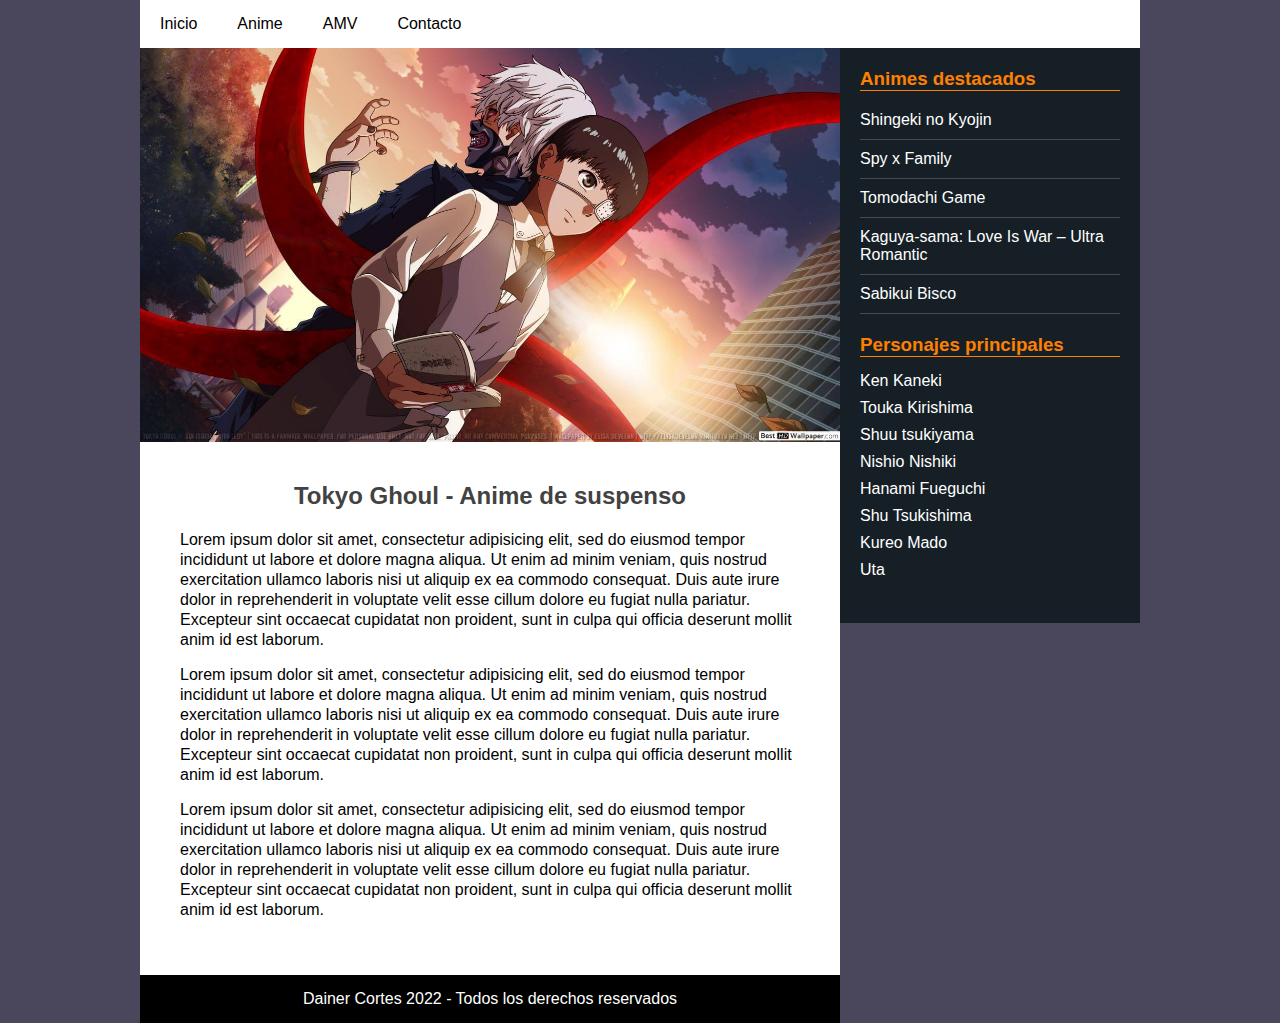
<file: index.html>
<!DOCTYPE html>
<html lang="es">
<head>
	<meta charset="utf-8">
	<meta name="viewport" content="width=device-width, initial-scale=1">
	<title>Inicio</title>
	<link rel="stylesheet" type="text/css" href="css/style.css">
</head>
<body>
	<div class="contenedor">
		<header>
			<nav>
				<ul>
					<li><a href="index.html">Inicio</a></li>
					<li><a href="anime.html">Anime</a></li>
					<li><a href="amv.html">AMV</a></li>
					<li><a href="https://www.tiktok.com/@universof4" target="_blank">Contacto</a></li>
				</ul>
			</nav>
		</header>
		<section class="main">
			<div class="imagen">
				<img src="img/img7.jpg" alt="imagen">
			</div>
			<section class="posts">
				<article>
					<h2>Tokyo Ghoul - Anime de suspenso</h2>
					<p>Lorem ipsum dolor sit amet, consectetur adipisicing elit, sed do eiusmod
					tempor incididunt ut labore et dolore magna aliqua. Ut enim ad minim veniam,
					quis nostrud exercitation ullamco laboris nisi ut aliquip ex ea commodo
					consequat. Duis aute irure dolor in reprehenderit in voluptate velit esse
					cillum dolore eu fugiat nulla pariatur. Excepteur sint occaecat cupidatat non
					proident, sunt in culpa qui officia deserunt mollit anim id est laborum.</p>
					<p>Lorem ipsum dolor sit amet, consectetur adipisicing elit, sed do eiusmod
					tempor incididunt ut labore et dolore magna aliqua. Ut enim ad minim veniam,
					quis nostrud exercitation ullamco laboris nisi ut aliquip ex ea commodo
					consequat. Duis aute irure dolor in reprehenderit in voluptate velit esse
					cillum dolore eu fugiat nulla pariatur. Excepteur sint occaecat cupidatat non
					proident, sunt in culpa qui officia deserunt mollit anim id est laborum.</p>
					<p>Lorem ipsum dolor sit amet, consectetur adipisicing elit, sed do eiusmod
					tempor incididunt ut labore et dolore magna aliqua. Ut enim ad minim veniam,
					quis nostrud exercitation ullamco laboris nisi ut aliquip ex ea commodo
					consequat. Duis aute irure dolor in reprehenderit in voluptate velit esse
					cillum dolore eu fugiat nulla pariatur. Excepteur sint occaecat cupidatat non
					proident, sunt in culpa qui officia deserunt mollit anim id est laborum.</p>
				</article>
			</section>
		</section>
		<aside>
			<div class="widget">
				<h3 class="titulo">Animes destacados</h3>
				<ul>
					<li><a href="#">Shingeki no Kyojin</a></li>
					<li><a href="#">Spy x Family</a></li>
					<li><a href="#">Tomodachi Game</a></li>
					<li><a href="#">Kaguya-sama: Love Is War – Ultra Romantic</a></li>
					<li><a href="#">Sabikui Bisco</a></li>
				</ul>
			</div>
			<div class="widget">
				<h3 class="titulo">Personajes principales</h3>
				<p>Ken Kaneki</p>
				<p>Touka Kirishima</p>
				<p>Shuu tsukiyama</p>
				<p>Nishio Nishiki</p>
				<p>Hanami Fueguchi</p>
				<p>Shu Tsukishima</p>
				<p>Kureo Mado</p>
				<p>Uta</p>
			</div>
		</aside>
		<footer>
			<p>Dainer Cortes 2022 - Todos los derechos reservados</p>
		</footer>
	</div>
</body>
</html>
</file>
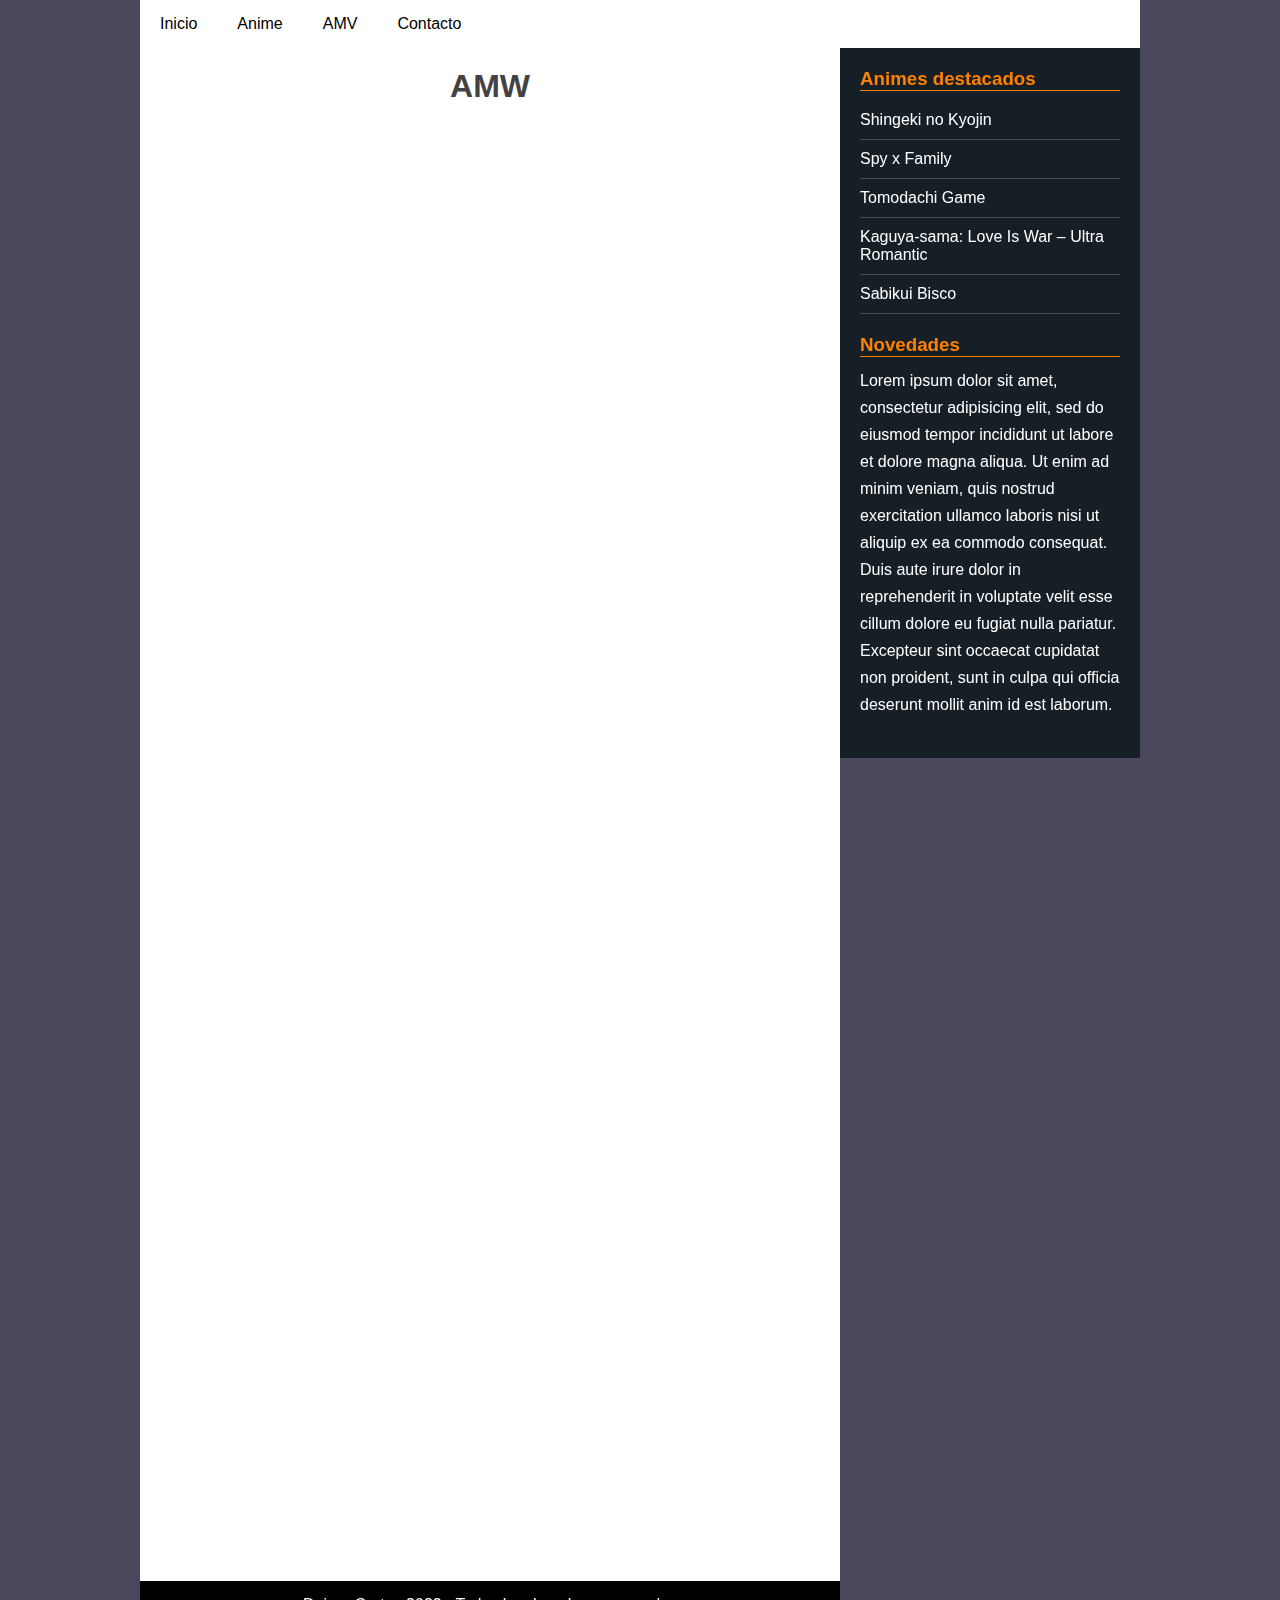
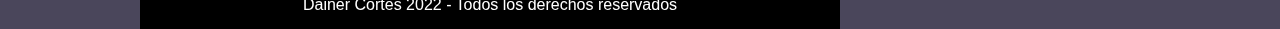
<file: amv.html>
<!DOCTYPE html>
<html lang="es">
<head>
	<meta charset="utf-8">
	<meta name="viewport" content="width=device-width, initial-scale=1">
	<title>AMV</title>
	<link rel="stylesheet" type="text/css" href="css/style.css">
</head>
<body>
	<div class="contenedor">
		<header>
			<nav>
				<ul>
					<li><a href="index.html">Inicio</a></li>
					<li><a href="anime.html">Anime</a></li>
					<li><a href="amv.html">AMV</a></li>
					<li><a href="https://www.tiktok.com/@universof4" target="_blank">Contacto</a></li>
				</ul>
			</nav>
		</header>
		<section class="main">
			<h1>AMW</h1>
			<div class="videos">
				<iframe src="https://player.vimeo.com/video/20701788?h=aea322dbb7" width="640" height="360" frameborder="0" allow="autoplay; fullscreen; picture-in-picture" allowfullscreen></iframe>
				<!---->
				<iframe src="https://player.vimeo.com/video/30485076?h=0676892945" width="640" height="360" frameborder="0" allow="autoplay; fullscreen; picture-in-picture" allowfullscreen></iframe>
				<!---->
				<iframe src="https://player.vimeo.com/video/125678824?h=28fa527f0b" width="640" height="360" frameborder="0" allow="autoplay; fullscreen; picture-in-picture" allowfullscreen></iframe>
				<!---->
				<iframe src="https://player.vimeo.com/video/149124755?h=8c1b7e7880" width="640" height="360" frameborder="0" allow="autoplay; fullscreen; picture-in-picture" allowfullscreen></iframe>
			</div>
			</section>
		</section>
		<aside>
			<div class="widget">
				<h3 class="titulo">Animes destacados</h3>
				<ul>
					<li><a href="#">Shingeki no Kyojin</a></li>
					<li><a href="#">Spy x Family</a></li>
					<li><a href="#">Tomodachi Game</a></li>
					<li><a href="#">Kaguya-sama: Love Is War – Ultra Romantic</a></li>
					<li><a href="#">Sabikui Bisco</a></li>
				</ul>
			</div>
			<div class="widget">
				<h3 class="titulo">Novedades</h3>
				<p>Lorem ipsum dolor sit amet, consectetur adipisicing elit, sed do eiusmod
				tempor incididunt ut labore et dolore magna aliqua. Ut enim ad minim veniam,
				quis nostrud exercitation ullamco laboris nisi ut aliquip ex ea commodo
				consequat. Duis aute irure dolor in reprehenderit in voluptate velit esse
				cillum dolore eu fugiat nulla pariatur. Excepteur sint occaecat cupidatat non
				proident, sunt in culpa qui officia deserunt mollit anim id est laborum.</p>
			</div>
		</aside>
		<footer>
			<p>Dainer Cortes 2022 - Todos los derechos reservados</p>
		</footer>
	</div>
</body>
</html>
</file>
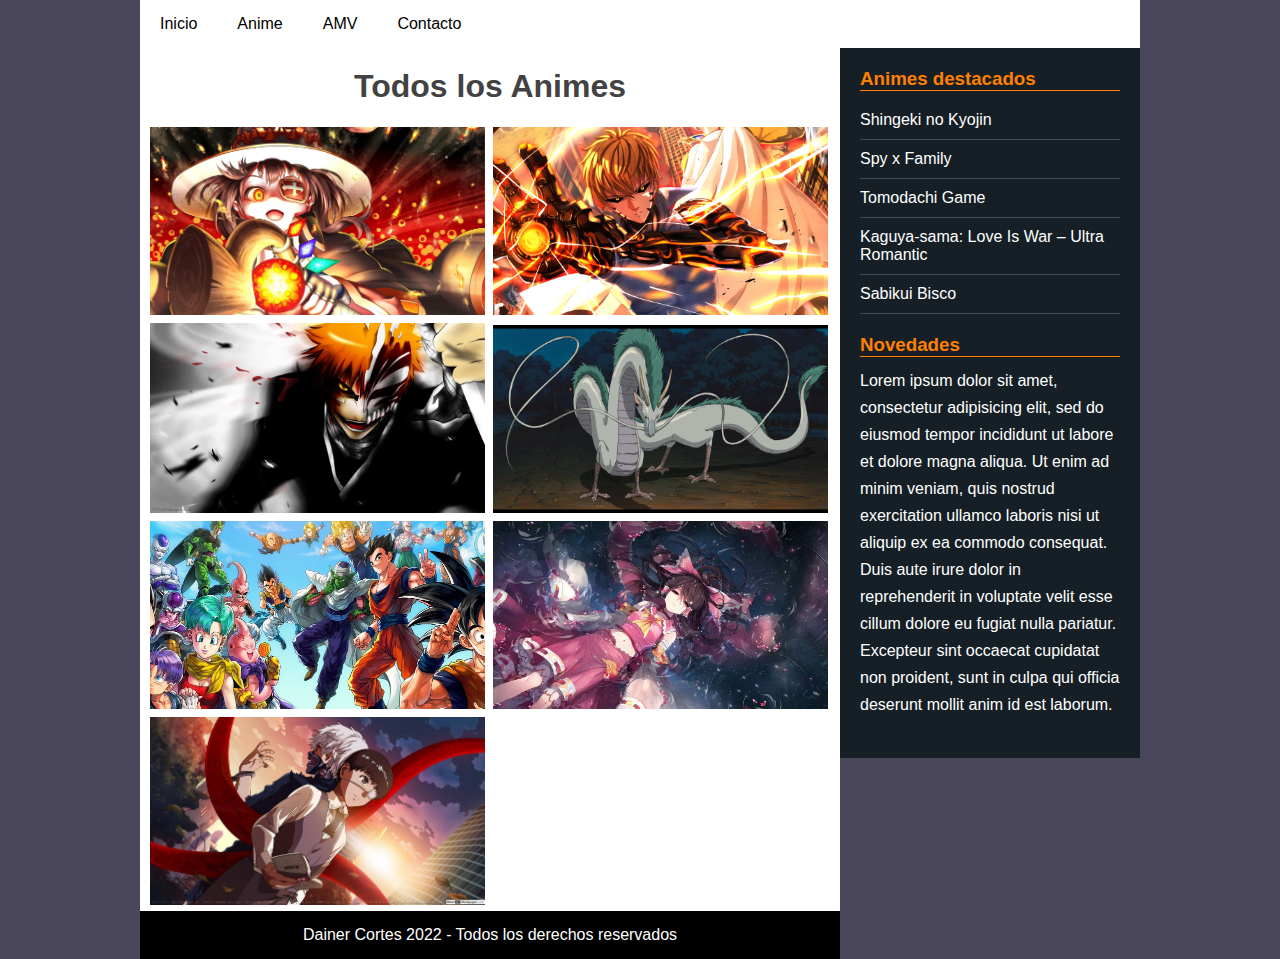
<file: anime.html>
<!DOCTYPE html>
<html lang="es">
<head>
	<meta charset="utf-8">
	<meta name="viewport" content="width=device-width, initial-scale=1">
	<title>Anime</title>
	<link rel="stylesheet" type="text/css" href="css/style.css">
</head>
<body>
	<div class="contenedor">
		<header>
			<nav>
				<ul>
					<li><a href="index.html">Inicio</a></li>
					<li><a href="anime.html">Anime</a></li>
					<li><a href="amv.html">AMV</a></li>
					<li><a href="https://www.tiktok.com/@universof4" target="_blank">Contacto</a></li>
				</ul>
			</nav>
		</header>
		<section class="main">
			<h1>Todos los Animes</h1>
			<div class="galeria">
				<img src="img/img1.jpg" alt="Imagen de Anime">
				<img src="img/img2.jpg" alt="Imagen de Anime">
				<img src="img/img3.jpg" alt="Imagen de Anime">
				<img src="img/img4.jpg" alt="Imagen de Anime">
				<img src="img/img5.jpg" alt="Imagen de Anime">
				<img src="img/img6.jpg" alt="Imagen de Anime">
				<img src="img/img7.jpg" alt="Imagen de Anime">
			</div>
			</section>
		</section>
		<aside>
			<div class="widget">
				<h3 class="titulo">Animes destacados</h3>
				<ul>
					<li><a href="#">Shingeki no Kyojin</a></li>
					<li><a href="#">Spy x Family</a></li>
					<li><a href="#">Tomodachi Game</a></li>
					<li><a href="#">Kaguya-sama: Love Is War – Ultra Romantic</a></li>
					<li><a href="#">Sabikui Bisco</a></li>
				</ul>
			</div>
			<div class="widget">
				<h3 class="titulo">Novedades</h3>
				<p>Lorem ipsum dolor sit amet, consectetur adipisicing elit, sed do eiusmod
				tempor incididunt ut labore et dolore magna aliqua. Ut enim ad minim veniam,
				quis nostrud exercitation ullamco laboris nisi ut aliquip ex ea commodo
				consequat. Duis aute irure dolor in reprehenderit in voluptate velit esse
				cillum dolore eu fugiat nulla pariatur. Excepteur sint occaecat cupidatat non
				proident, sunt in culpa qui officia deserunt mollit anim id est laborum.</p>
			</div>
		</aside>
		<footer>
			<p>Dainer Cortes 2022 - Todos los derechos reservados</p>
		</footer>
	</div>
</body>
</html>
</file>
<file: css/style.css>
* {
	margin: 0;
	padding: 0;
	box-sizing: border-box;
	-webkit-box-sizing: border-box;
	-moz-box-sizing: border-box;
}

body{
	font-family: arial, sans-serif;
	font-size: 16px;
	background: #4a465b;
}

.contenedor {
	width: 90%;
	max-width: 1000px;
	margin: 0 auto 0 auto;
	overflow: hidden;
}

header {
	background: #fff;
}

header nav {
	width: 100%;
}

header nav ul {
	width: 100%;
	overflow: hidden;
	list-style: none;
}

header nav ul li {
	float: left;
}

header nav ul li a {
	text-decoration: none;
	display: inline-block;
	padding: 15px 20px;
	color: #000;
}

header nav ul li a:hover {
	background: #000;
	color: #fff;
}

.main {
	width: 70%;
	background: #fff;
	float: left;
}

.main .imagen {
	width: 100%;
}

.main .imagen img {
	width: 100%;
	vertical-align: top;
}

.main .posts {
	padding: 40px;
}

.main .posts article h2 {
	margin-bottom: 20px;
	text-align: center;
	color: #424242;
}

.main .posts article p {
	margin-bottom: 15px;
	line-height: 20px;
}

.main h1 {
	margin-top: 20px;
	text-align: center;
	color: #424242;
}

.main .galeria {
	float: right;
	width: 100%;
	margin-top: 20px;
	padding-left: 8px;
	padding-right: 8px;
	vertical-align: top;
}

.main .galeria img {
	width: 49.5%;
	border: 2px solid rgba(0, 0, 0, 0);
}

.main .videos {
	width: 100%;
	margin-top: 20px;
}

.main .videos iframe {
	padding: 10px;
	width: 100%;
}

aside {
	width: 30%;
	background: #161f26;
	padding: 20px;
	color: #fff;
	float: left;
}

aside .widget {
	margin-bottom: 20px;
}

aside .widget .titulo {
	color: #ff8000;
	border-bottom: 1px solid #ff8000;
	margin-bottom: 10px;
}

aside .widget ul {
	list-style: none;
}

aside .widget ul li {
	border-bottom: 1px solid rgba(255, 255, 255, 0.2);
	padding: 10px 0;
}

aside .widget ul li a {
	color: #fff;
	text-decoration: none;
}

aside .widget ul li a:hover {
	color: #8f8f8f;
}

aside .widget p {
	line-height: 27px;
}

footer {
	width: 70%;
	clear: both;
	background: #000;
	color: #fff;
	padding: 15px 0;
	text-align: center;
}

@media screen and (max-width: 800px) {
	.main {
		width: 100%;
		font-size: 14px;
	}

	.main .galeria {
		padding: 0;
	}

	.main .galeria img {
		width: 100%;
		padding: 10px;
		border: none;
	}

	aside {
		width: 100%;
		font-size: 14px;
	}

	footer {
		width: 100%;
		font-size: 14px;
	}
}

@media screen and (min-width: 800px) {
	.main .galeria img:hover {
		cursor: pointer;
		border: 2px solid #ff8000;
		opacity: 0.8;
	}
}
</file>
